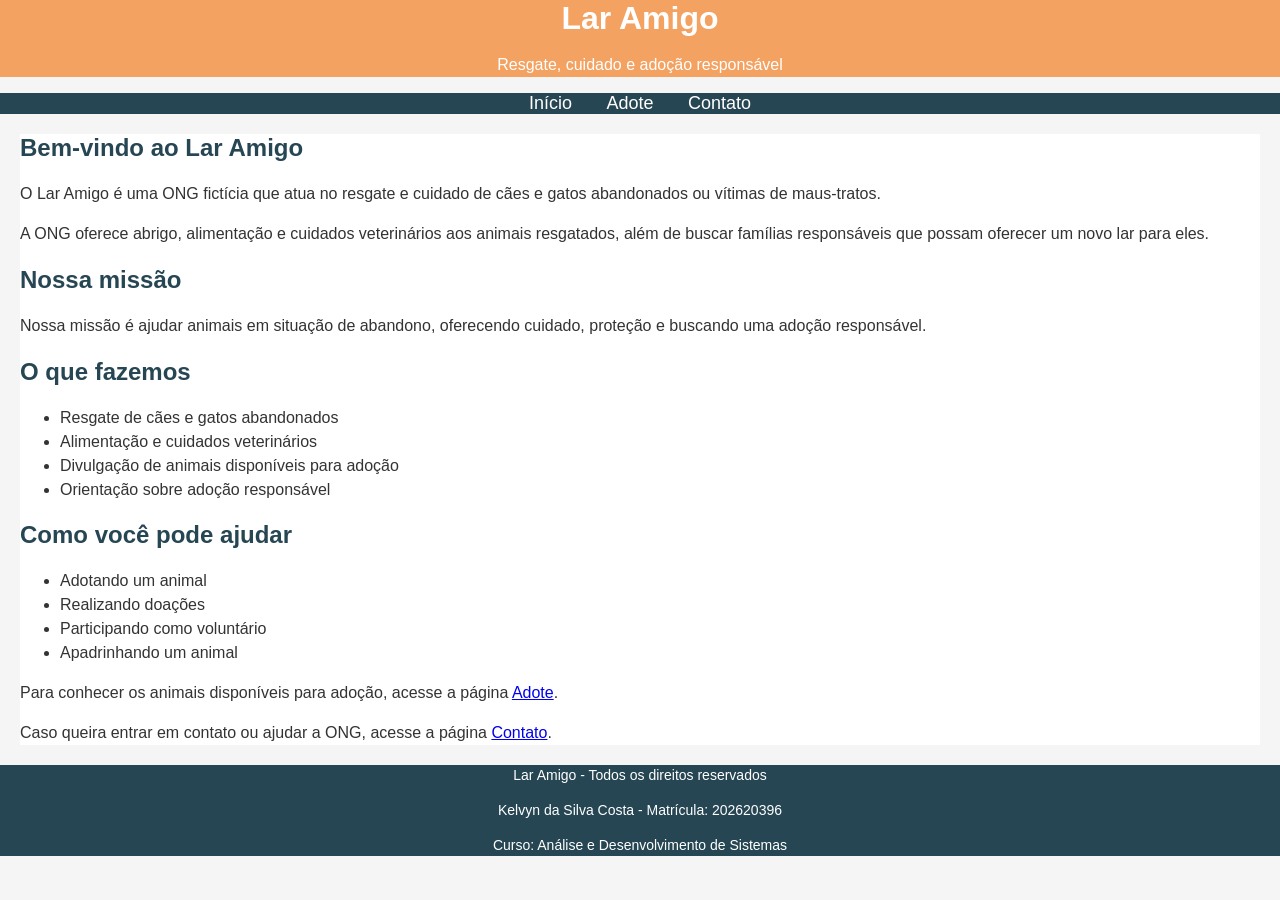
<file: index.html>
<!doctype html PUBLIC "-//W3C//DTD XHTML 1.0 Transitional//EN"
"http://www.w3.org/TR/xhtml1/DTD/xhtml1-transitional.dtd">
<html xmlns="http://www.w3.org/1999/xhtml" xml:lang="pt-br" lang="pt-br">
<head>
    <meta http-equiv="Content-Type" content="text/html;charset=iso-8859-1" />
	<meta name="viewport" content="width=device-width, initial-scale=1.0" />
    <title>Lar Amigo</title>
    <link rel="stylesheet" type="text/css" href="estilos.css" />
</head>
<body>
    <div id="cabecalho">
        <h1>Lar Amigo</h1>
        <p>Resgate, cuidado e ado��o respons�vel</p>
    </div>
    <div id="menu">
        <a href="index.html">In�cio</a>
        <a href="adote.html">Adote</a>
        <a href="contato.html">Contato</a>
    </div>
    <div id="conteudo">
        <h2>Bem-vindo ao Lar Amigo</h2>
        <p>
            O Lar Amigo � uma ONG fict�cia que atua no resgate e cuidado
            de c�es e gatos abandonados ou v�timas de maus-tratos.
        </p>
        <p>
            A ONG oferece abrigo, alimenta��o e cuidados veterin�rios
            aos animais resgatados, al�m de buscar fam�lias respons�veis
            que possam oferecer um novo lar para eles.
        </p>
        <h2>Nossa miss�o</h2>
        <p>
            Nossa miss�o � ajudar animais em situa��o de abandono,
            oferecendo cuidado, prote��o e buscando uma ado��o respons�vel.
        </p>
        <h2>O que fazemos</h2>
        <ul>
            <li>Resgate de c�es e gatos abandonados</li>
            <li>Alimenta��o e cuidados veterin�rios</li>
            <li>Divulga��o de animais dispon�veis para ado��o</li>
            <li>Orienta��o sobre ado��o respons�vel</li>
        </ul>
        <h2>Como voc� pode ajudar</h2>
        <ul>
            <li>Adotando um animal</li>
            <li>Realizando doa��es</li>
            <li>Participando como volunt�rio</li>
            <li>Apadrinhando um animal</li>
        </ul>
        <p>
            Para conhecer os animais dispon�veis para ado��o,
            acesse a p�gina
            <a href="adote.html">Adote</a>.
        </p>
        <p>
            Caso queira entrar em contato ou ajudar a ONG,
            acesse a p�gina
            <a href="contato.html">Contato</a>.
        </p>
    </div>
    <div id="rodape">
        <p>Lar Amigo - Todos os direitos reservados</p>
        <p>Kelvyn da Silva Costa - Matr�cula: 202620396</p>
        <p>Curso: An�lise e Desenvolvimento de Sistemas</p>
    </div>
</body>
</html>
</file>
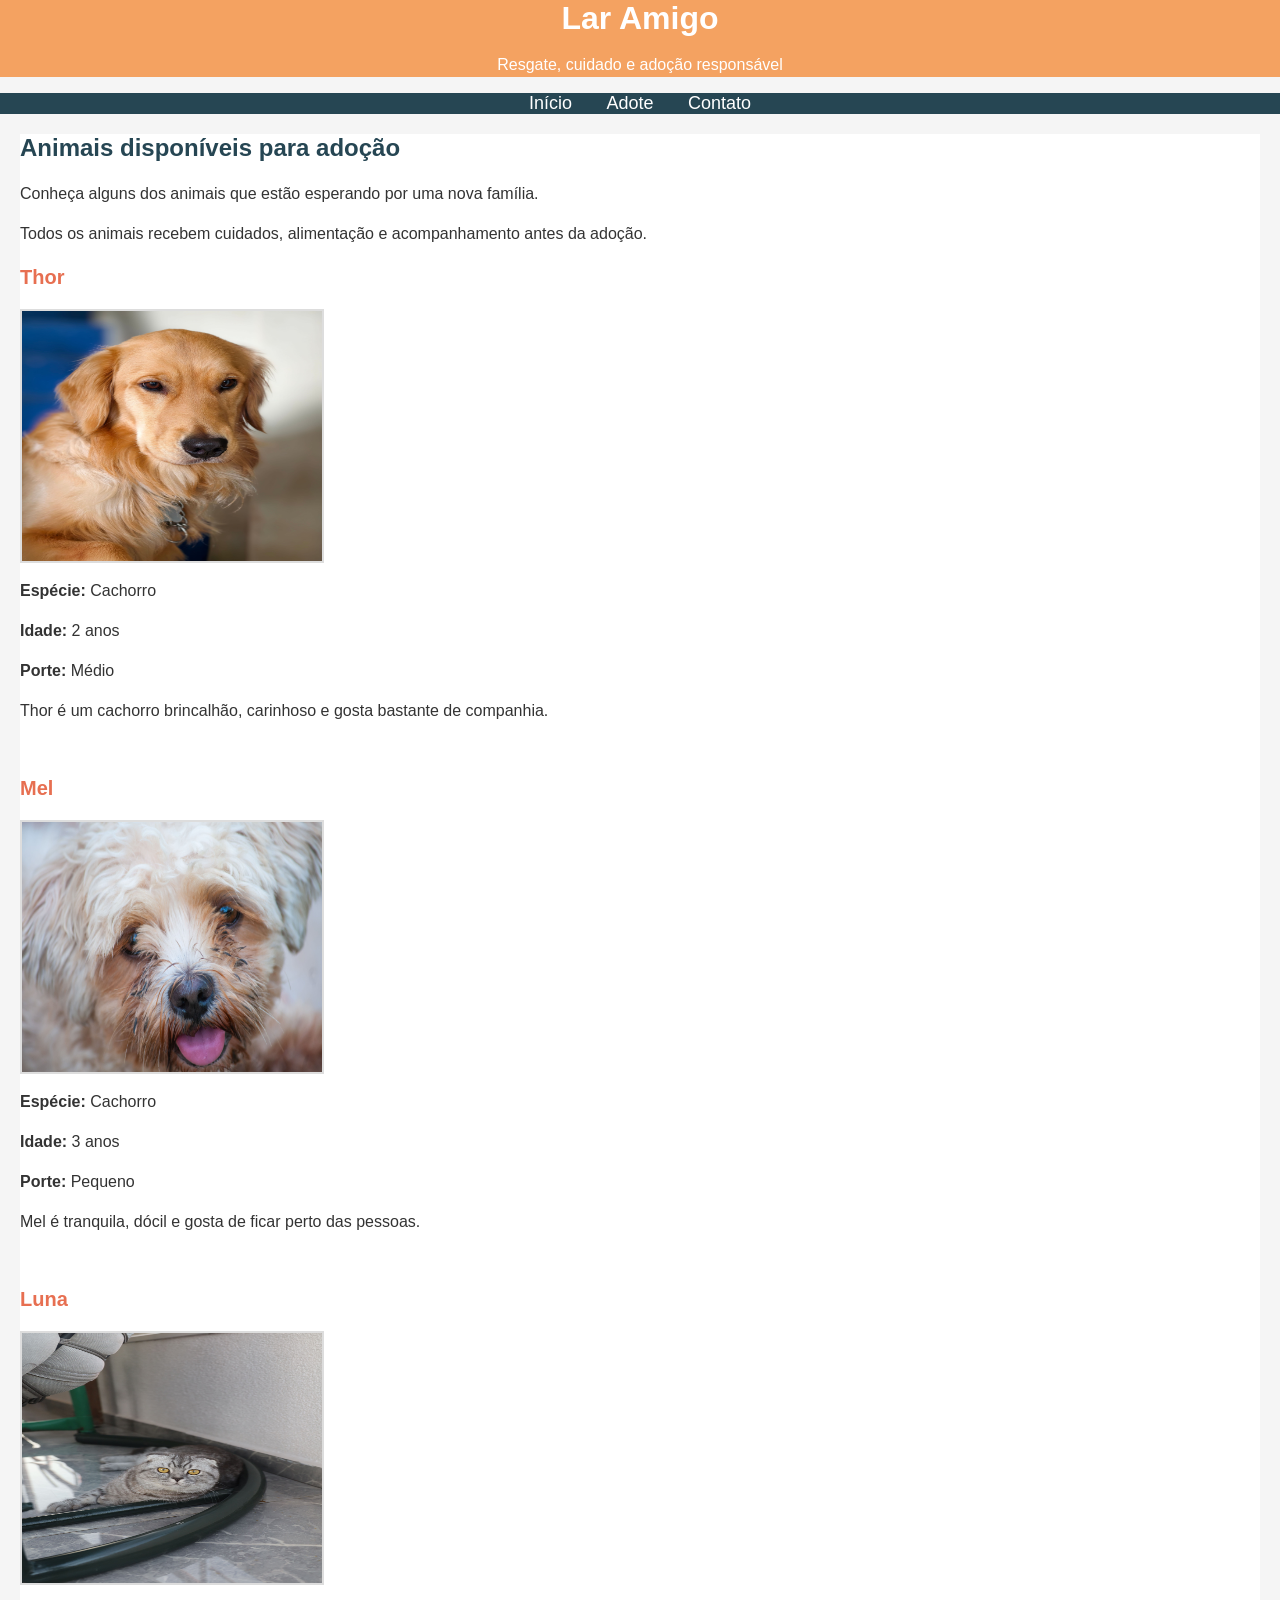
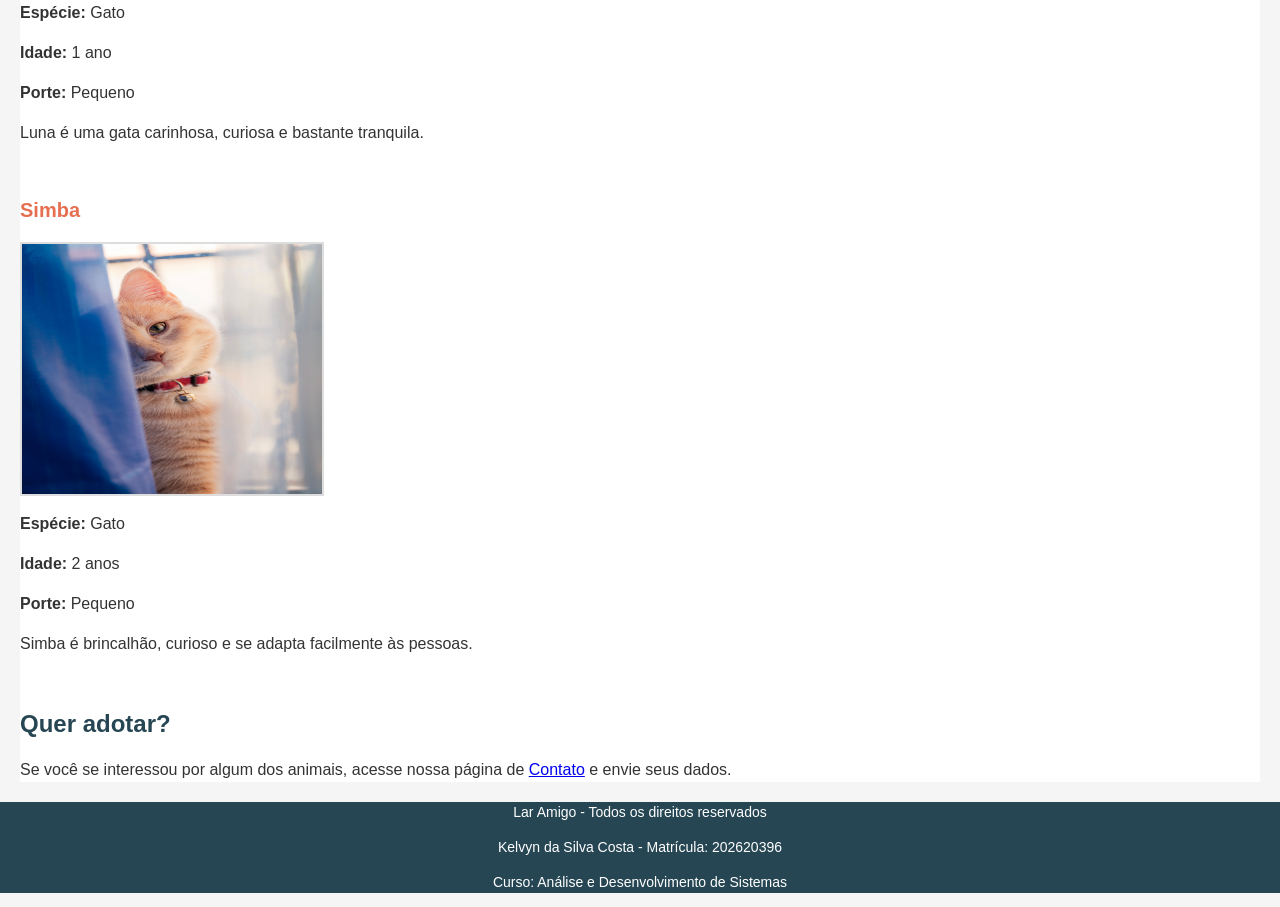
<file: adote.html>
<!doctype html PUBLIC "-//W3C//DTD XHTML 1.0 Transitional//EN"
"http://www.w3.org/TR/xhtml1/DTD/xhtml1-transitional.dtd">
<html xmlns="http://www.w3.org/1999/xhtml" xml:lang="pt-br" lang="pt-br">
<head>
    <meta http-equiv="Content-Type" content="text/html;charset=iso-8859-1" />
	<meta name="viewport" content="width=device-width, initial-scale=1.0" />
    <title>Lar Amigo - Adote</title>
    <link rel="stylesheet" type="text/css" href="estilos.css" />
</head>
<body>
    <div id="cabecalho">
        <h1>Lar Amigo</h1>
        <p>Resgate, cuidado e ado��o respons�vel</p>
    </div>
    <div id="menu">
        <a href="index.html">In�cio</a>
        <a href="adote.html">Adote</a>
        <a href="contato.html">Contato</a>
    </div>
    <div id="conteudo">
        <h2>Animais dispon�veis para ado��o</h2>
        <p>
            Conhe�a alguns dos animais que est�o esperando
            por uma nova fam�lia.
        </p>
        <p>
            Todos os animais recebem cuidados, alimenta��o
            e acompanhamento antes da ado��o.
        </p>
        <div id="animal1">
            <h3>Thor</h3>
            <img src="imagens/thor.jpg"
            width="300"
            height="250"
            alt="Cachorro Thor dispon�vel para ado��o" />
            <p><b>Esp�cie:</b> Cachorro</p>
            <p><b>Idade:</b> 2 anos</p>
            <p><b>Porte:</b> M�dio</p>
            <p>
                Thor � um cachorro brincalh�o, carinhoso
                e gosta bastante de companhia.
            </p>
        </div>
        <br />
        <div id="animal2">
            <h3>Mel</h3>
            <img src="imagens/mel.jpg"
            width="300"
            height="250"
            alt="Cachorra Mel dispon�vel para ado��o" />
            <p><b>Esp�cie:</b> Cachorro</p>
            <p><b>Idade:</b> 3 anos</p>
            <p><b>Porte:</b> Pequeno</p>
            <p>
                Mel � tranquila, d�cil e gosta de ficar
                perto das pessoas.
            </p>
        </div>
        <br />
        <div id="animal3">
            <h3>Luna</h3>
            <img src="imagens/luna.jpg"
            width="300"
            height="250"
            alt="Gata Luna dispon�vel para ado��o" />
            <p><b>Esp�cie:</b> Gato</p>
            <p><b>Idade:</b> 1 ano</p>
            <p><b>Porte:</b> Pequeno</p>
            <p>
                Luna � uma gata carinhosa, curiosa
                e bastante tranquila.
            </p>
        </div>
        <br />
        <div id="animal4">
            <h3>Simba</h3>
            <img src="imagens/simba.jpg"
            width="300"
            height="250"
            alt="Gato Simba dispon�vel para ado��o" />
            <p><b>Esp�cie:</b> Gato</p>
            <p><b>Idade:</b> 2 anos</p>
            <p><b>Porte:</b> Pequeno</p>
            <p>
                Simba � brincalh�o, curioso
                e se adapta facilmente �s pessoas.
            </p>
        </div>
        <br />
        <h2>Quer adotar?</h2>
        <p>
            Se voc� se interessou por algum dos animais,
            acesse nossa p�gina de
            <a href="contato.html">Contato</a>
            e envie seus dados.
        </p>
    </div>
    <div id="rodape">
        <p>Lar Amigo - Todos os direitos reservados</p>
        <p>Kelvyn da Silva Costa - Matr�cula: 202620396</p>
        <p>Curso: An�lise e Desenvolvimento de Sistemas</p>
    </div>
</body>

</html>
</file>
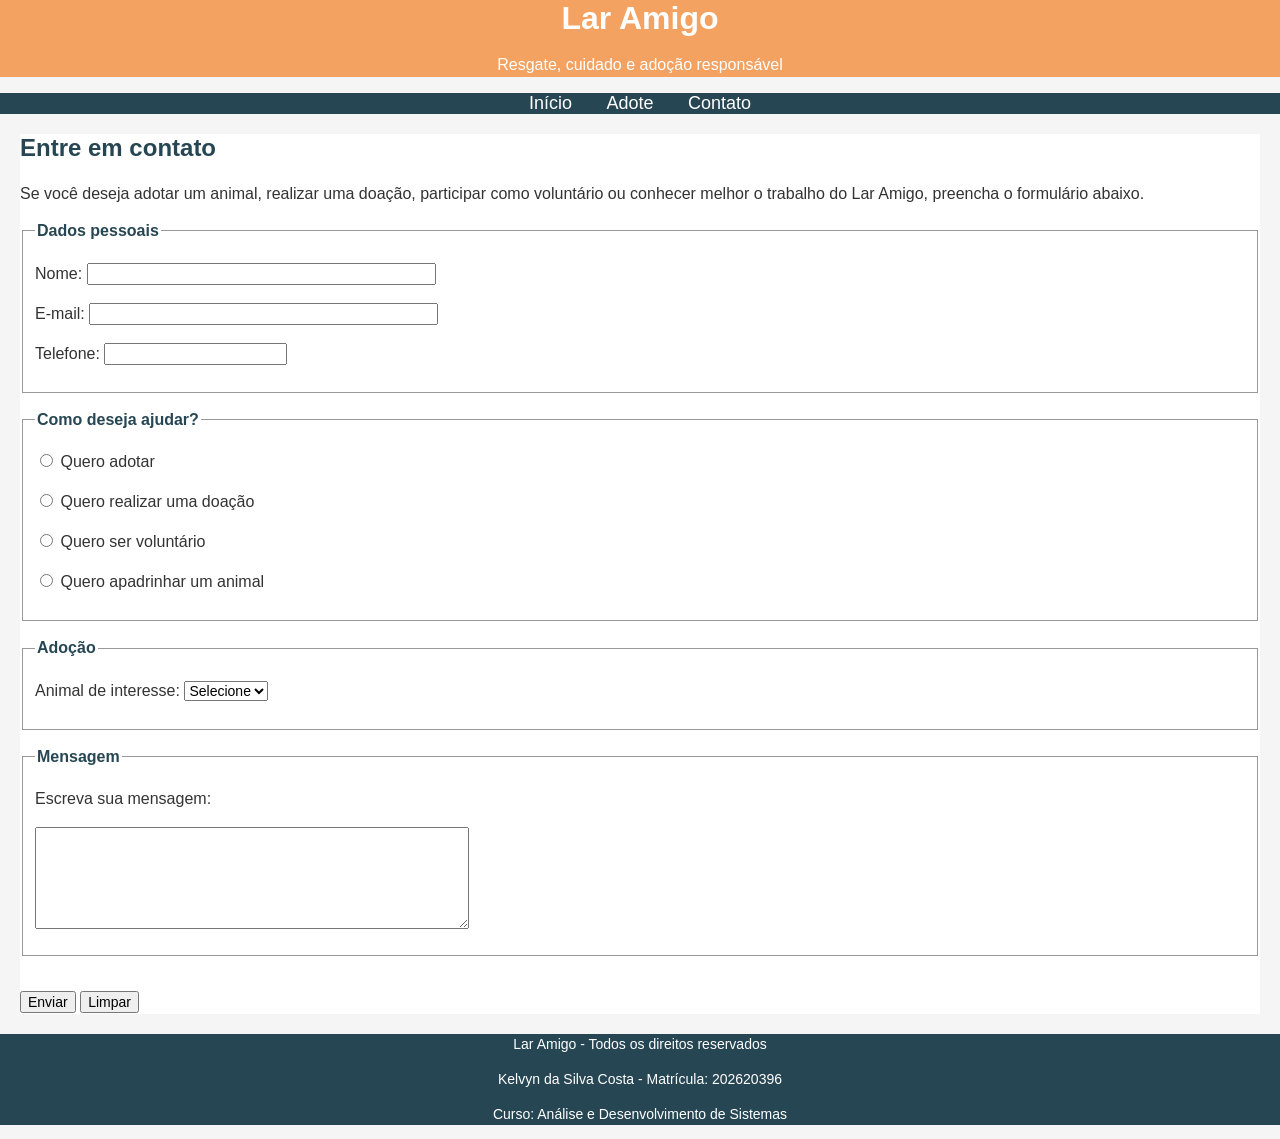
<file: contato.html>
<!doctype html PUBLIC "-//W3C//DTD XHTML 1.0 Transitional//EN"
"http://www.w3.org/TR/xhtml1/DTD/xhtml1-transitional.dtd">
<html xmlns="http://www.w3.org/1999/xhtml" xml:lang="pt-br" lang="pt-br">
<head>
    <meta http-equiv="Content-Type" content="text/html;charset=iso-8859-1" />
	<meta name="viewport" content="width=device-width, initial-scale=1.0" />
    <title>Lar Amigo - Contato</title>
    <link rel="stylesheet" type="text/css" href="estilos.css" />
</head>
<body>
    <div id="cabecalho">
        <h1>Lar Amigo</h1>
        <p>Resgate, cuidado e ado��o respons�vel</p>
    </div>
    <div id="menu">
        <a href="index.html">In�cio</a>
        <a href="adote.html">Adote</a>
        <a href="contato.html">Contato</a>
    </div>
    <div id="conteudo">
        <h2>Entre em contato</h2>
        <p>
            Se voc� deseja adotar um animal, realizar uma doa��o,
            participar como volunt�rio ou conhecer melhor o trabalho
            do Lar Amigo, preencha o formul�rio abaixo.
        </p>
        <form action="" method="post">
            <fieldset>
                <legend>Dados pessoais</legend>
                <p>
                    <label for="nome">Nome:</label>
                    <input type="text" name="nome" id="nome"
                    size="40" maxlength="60" />
                </p>
                <p>
                    <label for="email">E-mail:</label>
                    <input type="text" name="email" id="email"
                    size="40" maxlength="60" />
                </p>
                <p>
                    <label for="telefone">Telefone:</label>
                    <input type="text" name="telefone" id="telefone"
                    size="20" maxlength="20" />
                </p>
            </fieldset>
            <br />
            <fieldset>
                <legend>Como deseja ajudar?</legend>
                <p>
                    <input type="radio" name="ajuda"
                    id="adocao" value="adocao" />
                    <label for="adocao">Quero adotar</label>
                </p>
                <p>
                    <input type="radio" name="ajuda"
                    id="doacao" value="doacao" />
                    <label for="doacao">Quero realizar uma doa��o</label>
                </p>
                <p>
                    <input type="radio" name="ajuda"
                    id="voluntario" value="voluntario" />
                    <label for="voluntario">Quero ser volunt�rio</label>
                </p>
                <p>
                    <input type="radio" name="ajuda"
                    id="apadrinhar" value="apadrinhar" />
                    <label for="apadrinhar">Quero apadrinhar um animal</label>
                </p>
            </fieldset>
            <br />
            <fieldset>
                <legend>Ado��o</legend>
                <p>
                    <label for="animal">Animal de interesse:</label>
                    <select name="animal" id="animal">
                        <option value="">Selecione</option>
                        <option value="thor">Thor</option>
                        <option value="mel">Mel</option>
                        <option value="luna">Luna</option>
                        <option value="simba">Simba</option>
                    </select>
                </p>
            </fieldset>
            <br />
            <fieldset>
                <legend>Mensagem</legend>
                <p>
                    <label for="mensagem">Escreva sua mensagem:</label>
                </p>
                <p>
                    <textarea name="mensagem" id="mensagem"
                    rows="6" cols="50"></textarea>
                </p>
            </fieldset>
            <br />
            <p>
                <input type="submit" value="Enviar" />
                <input type="reset" value="Limpar" />
            </p>
        </form>
    </div>
    <div id="rodape">
        <p>Lar Amigo - Todos os direitos reservados</p>
        <p>Kelvyn da Silva Costa - Matr�cula: 202620396</p>
        <p>Curso: An�lise e Desenvolvimento de Sistemas</p>
    </div>
</body>
</html>
</file>
<file: estilos.css>
/* Formata��o geral da p�gina */
body {
    font-family: Arial, sans-serif;
    background-color: #f5f5f5;
    color: #333333;
    margin: 0px;
}
/* Cabe�alho */
#cabecalho {
    background-color: #f4a261;
    color: #ffffff;
    text-align: center;
    margin: 0px;
}
#cabecalho h1 {
    font-size: 32px;
    margin: 0px;
}
#cabecalho p {
    font-size: 16px;
}
/* Menu */
#menu {
    background-color: #264653;
    text-align: center;
}
#menu a {
    color: #ffffff;
    font-size: 18px;
    text-decoration: none;
    margin: 15px;
}
/* Conte�do */
#conteudo {
    background-color: #ffffff;
    margin: 20px;
}
h2 {
    color: #264653;
    font-size: 24px;
}
h3 {
    color: #e76f51;
    font-size: 20px;
}
p {
    font-size: 16px;
    line-height: 1.5;
}
li {
    font-size: 16px;
    line-height: 1.5;
}

/* Imagens */
img {
    border: 2px solid #dddddd;
}
/* Formul�rio */
fieldset {
    border: 1px solid #999999;
}
legend {
    color: #264653;
    font-weight: bold;
}
input {
    font-family: Arial, sans-serif;
    font-size: 14px;
}
select {
    font-family: Arial, sans-serif;
    font-size: 14px;
}
textarea {
    font-family: Arial, sans-serif;
    font-size: 14px;
}
/* Rodap� */
#rodape {
    background-color: #264653;
    color: #ffffff;
    text-align: center;
}
#rodape p {
    font-size: 14px;
}
</file>
